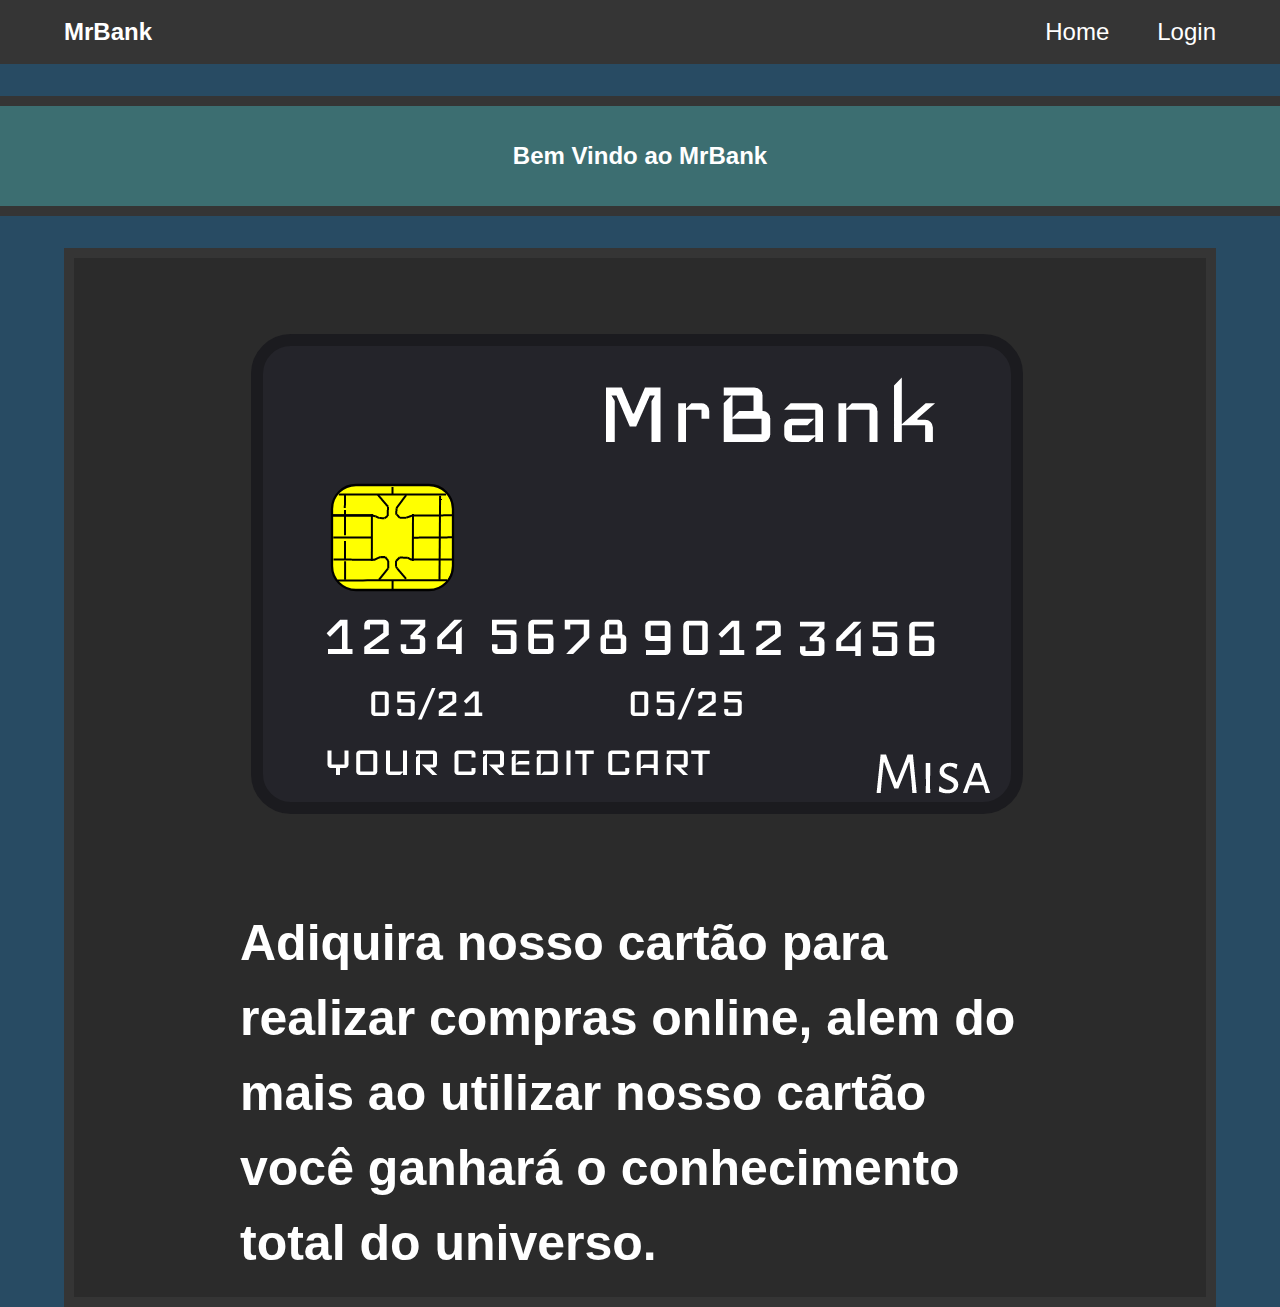
<file: index.html>
<!DOCTYPE html>
<html lang="pt-br">
<head>
    <meta charset="UTF-8">
    <meta name="viewport" content="width=device-width, initial-scale=1.0">
    <title>MrBank</title>
    <link rel="shortcut icon" href="./Images/MrIcon.svg" />
    <link rel="stylesheet" href="./reset.css">
    <link rel="stylesheet" href="./index.css">
</head>
<body>
<header>
    <div class="header__box">
        <h1>MrBank</h1>
        <nav>
            <ul class="nav__list">
                <li class="nav__list__item"><a class="nav__list__item__link" href="./index.html">Home</a></li>
                <li class="nav__list__item"><a class="nav__list__item__link" href="./login.html">Login</a></li>
            </ul>
        </nav>
    </div>
</header>

<div class="welcome-mensage">
    <h2 class="welcome-mensage__h2">Bem Vindo ao MrBank</h2>
</div>


<div class="credit-card-box">
    <img class="credit-card-box__img" src="./Images/MrCard.png" alt="MrCard">
    <p class="credit-card-box__p" >Adiquira nosso cartão para realizar compras online, alem do mais ao utilizar nosso cartão você ganhará o conhecimento total do universo.</p>
</div>

<body>

</body>
</html>
</file>
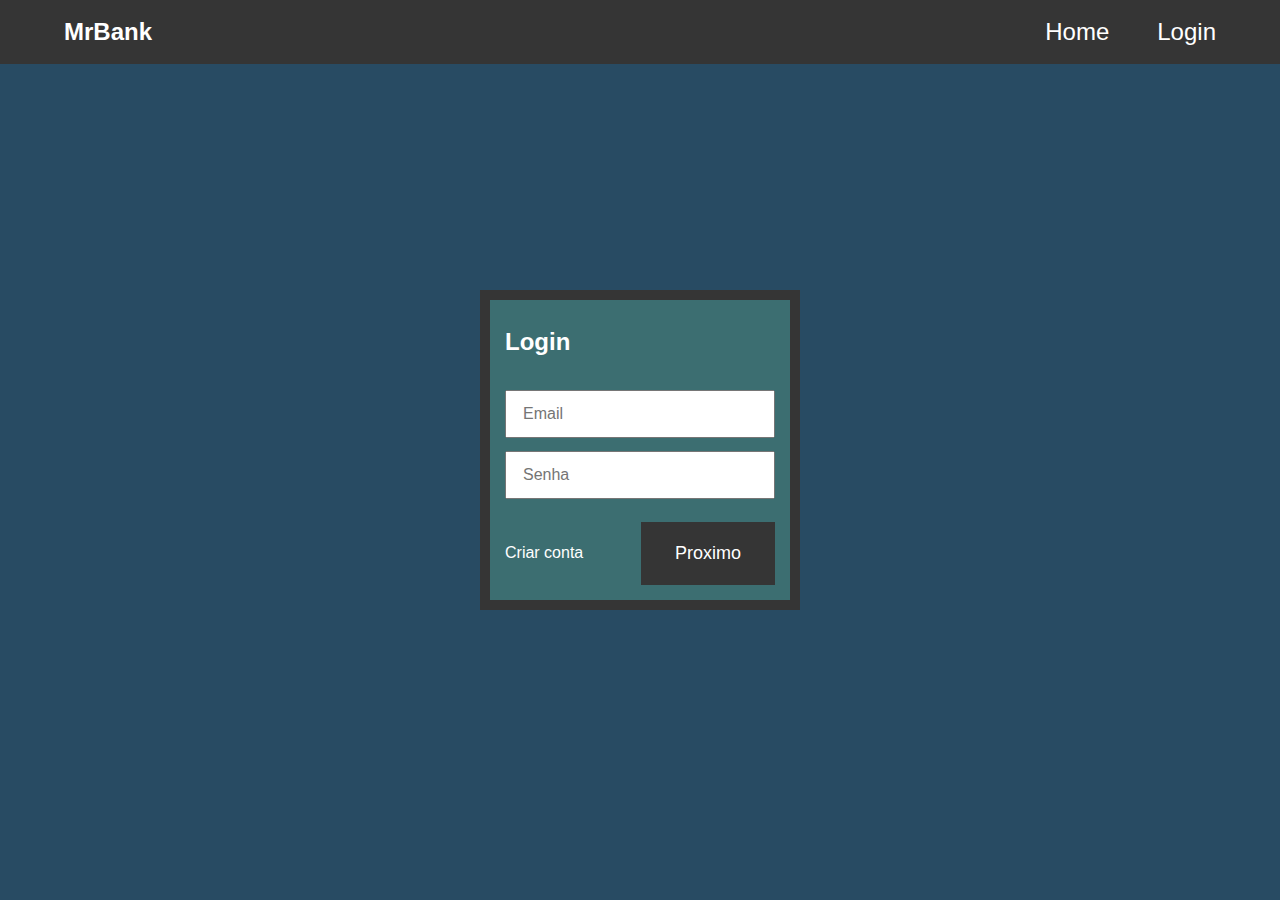
<file: login.html>
<!DOCTYPE html>
<html lang="pt-br">
<head>
    <meta charset="UTF-8">
    <meta name="viewport" content="width=device-width, initial-scale=1.0">
    <title>MrBank</title>
    <link rel="shortcut icon" href="./Images/MrIcon.svg" />
    <link rel="stylesheet" href="./reset.css">
    <link rel="stylesheet" href="./login.css">
</head>
<body>
    <header>
        <div class="header__box">
            <h1>MrBank</h1>
            <nav>
                <ul class="nav__list">
                    <li class="nav__list__item"><a class="nav__list__item__link" href="./index.html">Home</a></li>
                    <li class="nav__list__item"><a class="nav__list__item__link" href="./login.html">Login</a></li>
                </ul>
            </nav>
        </div>
    </header>

    <div class="login-box">
        <form class="login-box__form">
            <h2 class="login-box__form__title">Login</h2>
            <input class="login-box__form__input" required type="email" placeholder="Email">
            <input class="login-box__form__input" required type="password" placeholder="Senha">
            <div class="login-box__form__button-box">
                <a class="login-box__form__button-box__register" href="./register.html">Criar conta</a>
                <input class="login-box__form__button-box__button" type="submit" value="Proximo">
            </div>
        </form>
    </div>
</body>
</html>
</file>
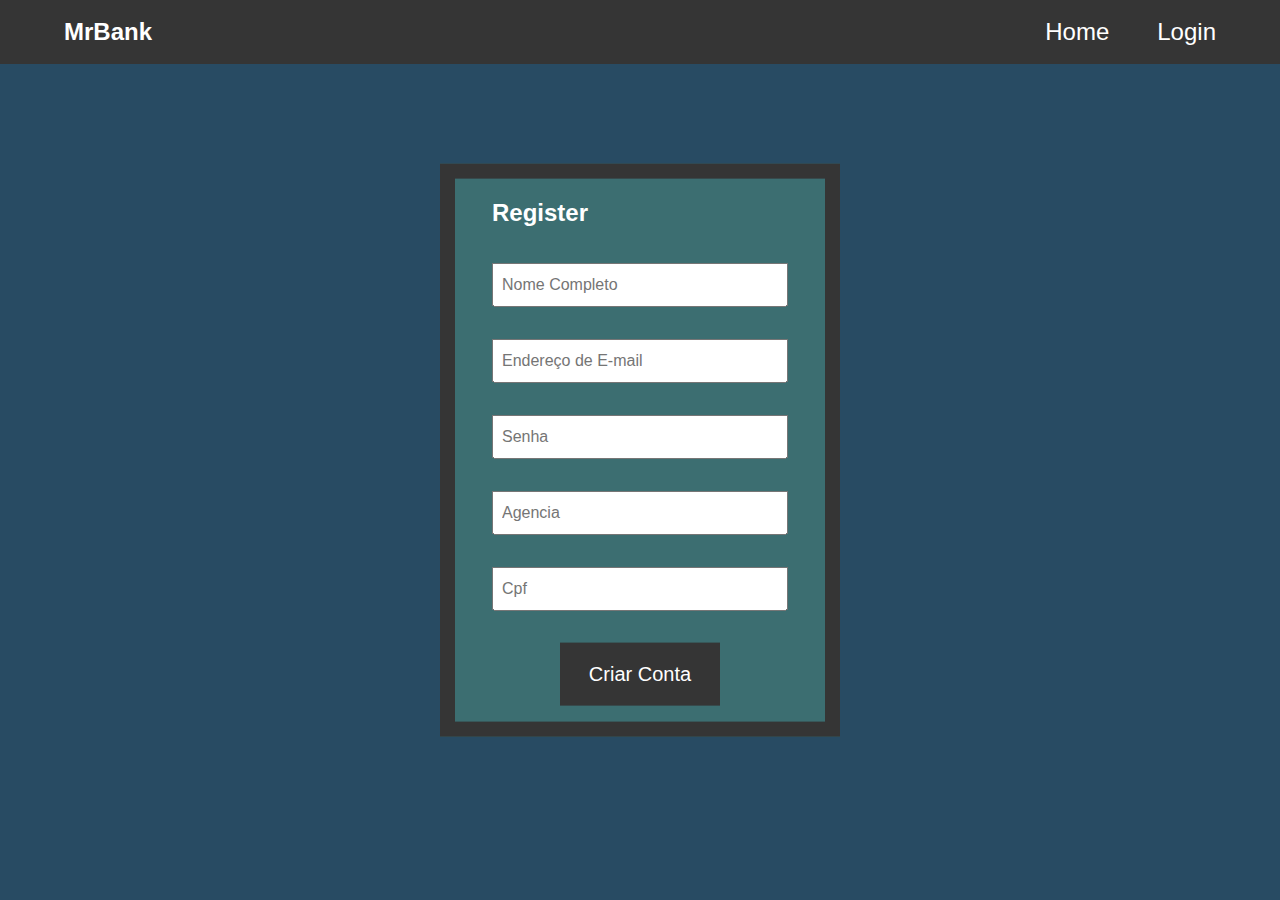
<file: register.html>
<!DOCTYPE html>
<html lang="pt-br">
<head>
  <meta charset="UTF-8">
  <meta name="viewport" content="width=device-width, initial-scale=1.0">
  <title>MrBank</title>
  <link rel="shortcut icon" href="./Images/MrIcon.svg" />
  <link rel="stylesheet" href="./reset.css">
  <link rel="stylesheet" href="./register.css">
</head>
<body>
<header>
  <div class="header__box">
    <h1>MrBank</h1>
    <nav>
      <ul class="nav__list">
        <li class="nav__list__item"><a class="nav__list__item__link" href="./index.html">Home</a></li>
        <li class="nav__list__item"><a class="nav__list__item__link" href="login.html">Login</a></li>
      </ul>
    </nav>
  </div>
</header>

<div class="register-box">
  <form class="register-box__form" action="">
    <h2>Register</h2>
    <input class="register-box__form__input" required type="text" placeholder="Nome Completo">
    <input class="register-box__form__input" required type="email" placeholder="Endereço de E-mail">
    <input class="register-box__form__input" required type="password" placeholder="Senha">
    <input class="register-box__form__input" required type="number" placeholder="Agencia">
    <input class="register-box__form__input" required type="number" placeholder="Cpf">
    <input class="register-box__form__button" type="submit" value="Criar Conta">
  </form>
</div>
</body>
</file>
<file: index.css>
body {
    font-family: sans-serif;
    background-color: #284b63;
}

/* XXXXXXXXXXXXXXXXXXXXXXXXXXXXXXXXXX Header XXXXXXXXXXXXXXXXXXXXXXXXXXXXXXXXXX */

header {
    background-color: #353535;
    height: 4rem;
}

.header__box {
    margin: auto;
    height: 100%;
    display: flex;
    justify-content: space-between;
    align-items: center;
    max-width: calc(1200px + 1rem);
    width: 100%;
    box-sizing: border-box;
    padding: 0 1rem;
}

h1 {
    margin-left: 1rem;
    color: white;
    font-size: 1.5rem;
    -webkit-user-select: none;

}

nav {
    display: flex;
    height: 100%;
}

.nav__list {
    display: flex;
    margin-right: 1rem;
}

.nav__list__item {
    display: flex;
    height: 100%;
    padding-left: 1rem;
}

.nav__list__item__link {
    display: flex;
    align-items: center;
    padding: 0 1rem;
    text-decoration: none;
    color: white;
    font-size: 1.5rem;
    -webkit-user-select: none;
    -webkit-user-drag: none;
}

.nav__list__item__link:hover {
    background-color: #4b4b4b;
}

/* XXXXXXXXXXXXXXXXXXXXXXXXXXXXXXXXXX Welcome XXXXXXXXXXXXXXXXXXXXXXXXXXXXXXXXXX */

.welcome-mensage {
    margin: 2rem 0;
    width: 100%;
    background-color: #3c6e71;
    border-top: 10px solid #353535;
    border-bottom: 10px solid #353535;
    padding: 2rem 0;
}

.welcome-mensage__h2 {
    color: white;
    text-align: center;
}

/* XXXXXXXXXXXXXXXXXXXXXXXXXXXXXXXXXX Credit-Card XXXXXXXXXXXXXXXXXXXXXXXXXXXXXXXXXX */

.credit-card-box {
    display: flex;
    flex-wrap: wrap;
    position: absolute;
    justify-content: space-around;
    left: 50%;
    transform: translateX(-50%);
    width: 90%;
    background-color: #2b2b2b;
    border: 10px solid #353535;
}

.credit-card-box * {
    margin: 1rem;
}

.credit-card-box__p {
    display: flex;
    align-items: center;
    color: white;
    font-size:50px;
    font-weight: 700;
    text-align: left;
    max-width: 50rem;
    min-width: 2rem;
}
</file>
<file: login.css>
body {
    font-family: sans-serif;
    background-color: #284b63;
}

/* XXXXXXXXXXXXXXXXXXXXXXXXXXXXXXXXXX Header XXXXXXXXXXXXXXXXXXXXXXXXXXXXXXXXXX */

header {
    background-color: #353535;
    height: 4rem;
}

.header__box {
    margin: auto;
    height: 100%;
    display: flex;
    justify-content: space-between;
    align-items: center;
    max-width: calc(1200px + 1rem);
    width: 100%;
    box-sizing: border-box;
    padding: 0 1rem;
}

h1 {
    margin-left: 1rem;
    color: white;
    font-size: 1.5rem;
    -webkit-user-select: none;

}

nav {
    display: flex;
    height: 100%;
}

.nav__list {
    display: flex;
    margin-right: 1rem;
}

.nav__list__item {
    display: flex;
    height: 100%;
    padding-left: 1rem;
}

.nav__list__item__link {
    display: flex;
    align-items: center;
    padding: 0 1rem;
    text-decoration: none;
    color: white;
    font-size: 1.5rem;
    -webkit-user-select: none;
    -webkit-user-drag: none;
}

.nav__list__item__link:hover {
    background-color: #4b4b4b;
}

/* XXXXXXXXXXXXXXXXXXXXXXXXXXXXXXXXXX Login-Box XXXXXXXXXXXXXXXXXXXXXXXXXXXXXXXXXX */

.login-box {
    position: absolute;
    display: flex;
    align-items: center;
    width: 20rem;
    height: 20rem;
    left: 50%;
    top: 50%;
    transform: translate(-50%, -50%);
    background-color: #3c6e71;
    border: 10px solid #353535;
}

.login-box__form {
    width: 90%;
    height: 100%;
    margin: auto;
}

.login-box__form__title {
    color: white;
    margin: 1.5rem 0;
}

.login-box__form__input {
    box-sizing: border-box;
    width: 100%;
    height: 3rem;
    margin: .4rem 0;
    padding: 0 1rem;
}

.login-box__form__button-box {
    display: flex;
    align-items: center;
    justify-content: space-between;
    position: relative;
    left: 50%;
    right: 50%;
    transform: translateX(-50%);
    margin-top: 1rem;
}

.login-box__form__button-box__register {
    text-decoration: none;
    color: white;
}


.login-box__form__button-box__button {
    text-decoration: none;
    background-color: #353535;
    font-size: 18px;
    color: white;
    border-color: transparent;
    padding: 1rem 2rem;
    cursor: pointer;
}

.login-box__form__button-box__button:hover {
    background-color: #4b4b4b;
}

.login-box__form__button-box__button:active {
    background-color: #212121;
    font-size: 18px
}
</file>
<file: register.css>
body {
    font-family: sans-serif;
    background-color: #284b63;
}

/* XXXXXXXXXXXXXXXXXXXXXXXXXXXXXXXXXX Header XXXXXXXXXXXXXXXXXXXXXXXXXXXXXXXXXX */

header {
    background-color: #353535;
    height: 4rem;
}

.header__box {
    margin: auto;
    height: 100%;
    display: flex;
    justify-content: space-between;
    align-items: center;
    max-width: calc(1200px + 1rem);
    width: 100%;
    box-sizing: border-box;
    padding: 0 1rem;
}

h1 {
    margin-left: 1rem;
    color: white;
    font-size: 1.5rem;
    -webkit-user-select: none;

}

nav {
    display: flex;
    height: 100%;
}

.nav__list {
    display: flex;
    margin-right: 1rem;
}

.nav__list__item {
    display: flex;
    height: 100%;
    padding-left: 1rem;
}

.nav__list__item__link {
    display: flex;
    align-items: center;
    padding: 0 1rem;
    text-decoration: none;
    color: white;
    font-size: 1.5rem;
    -webkit-user-select: none;
    -webkit-user-drag: none;
}

.nav__list__item__link:hover {
    background-color: #4b4b4b;
}

/* XXXXXXXXXXXXXXXXXXXXXXXXXXXXXXXXXX Register XXXXXXXXXXXXXXXXXXXXXXXXXXXXXXXXXX */

.register-box {
    position: absolute;
    left: 50%;
    top: 50%;
    transform: translate(-50%, -50%) ;
    display: flex;
    align-items: center;
    justify-content: center;
    width: 25rem;
    height: auto;
    background-color: #3c6e71;
    color: white;
    border: 15px solid #353535;
}

.register-box__form {
    width: 80%;
}

.register-box__form * {
    margin: 1rem 0;
    width: 100%;
}

.register-box__form__input {
    padding: .5rem;
}

.register-box__form__button {
    position: relative;
    left: 50%;
    transform: translateX(-50%);
    width: 10rem;
    padding: .9rem 0;
    background-color: #353535;
    cursor: pointer;
    border-color: transparent;
    color: white;
    font-size: 20px;
}

.register-box__form__button:hover {
    background-color: #4b4b4b;
}

.register-box__form__button:active {
    width: 9.8rem;
    padding: .7rem 0;
    margin: 1.2rem 0;
    background-color: #212121;
}
</file>
